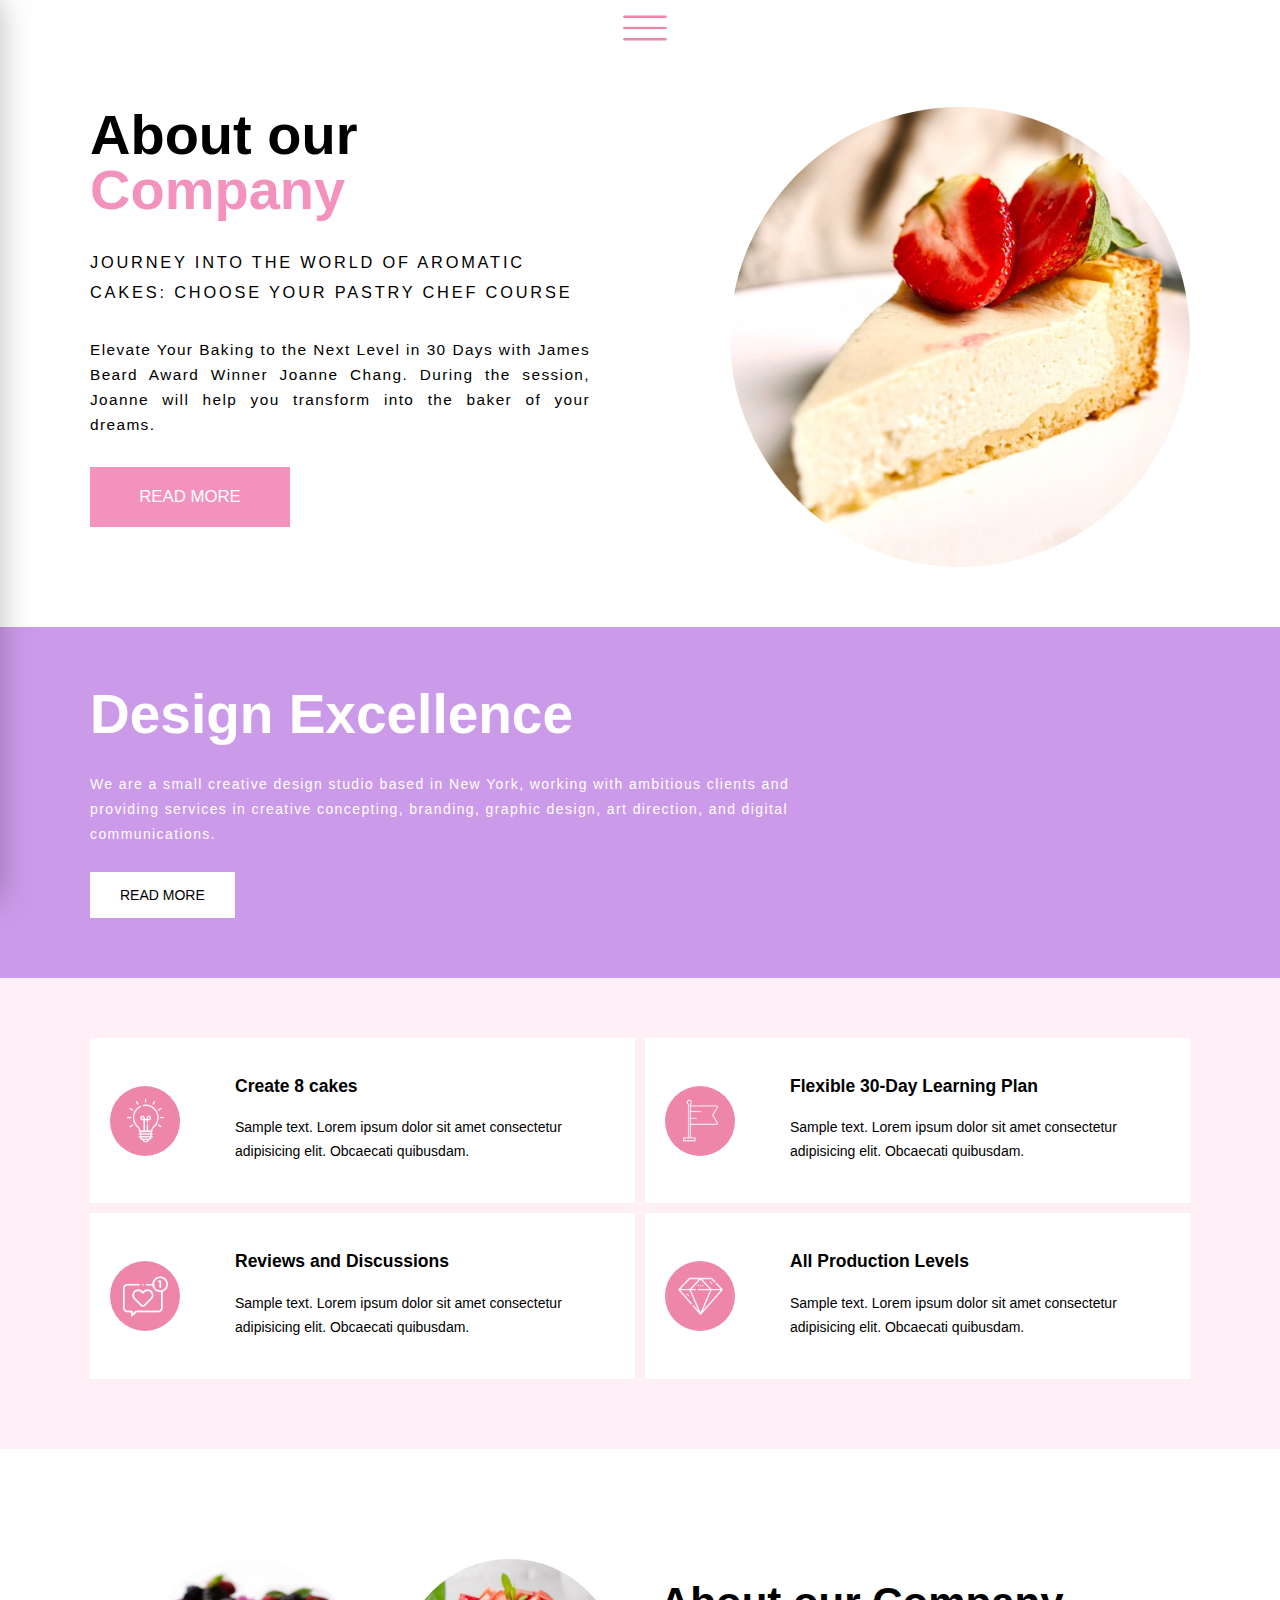
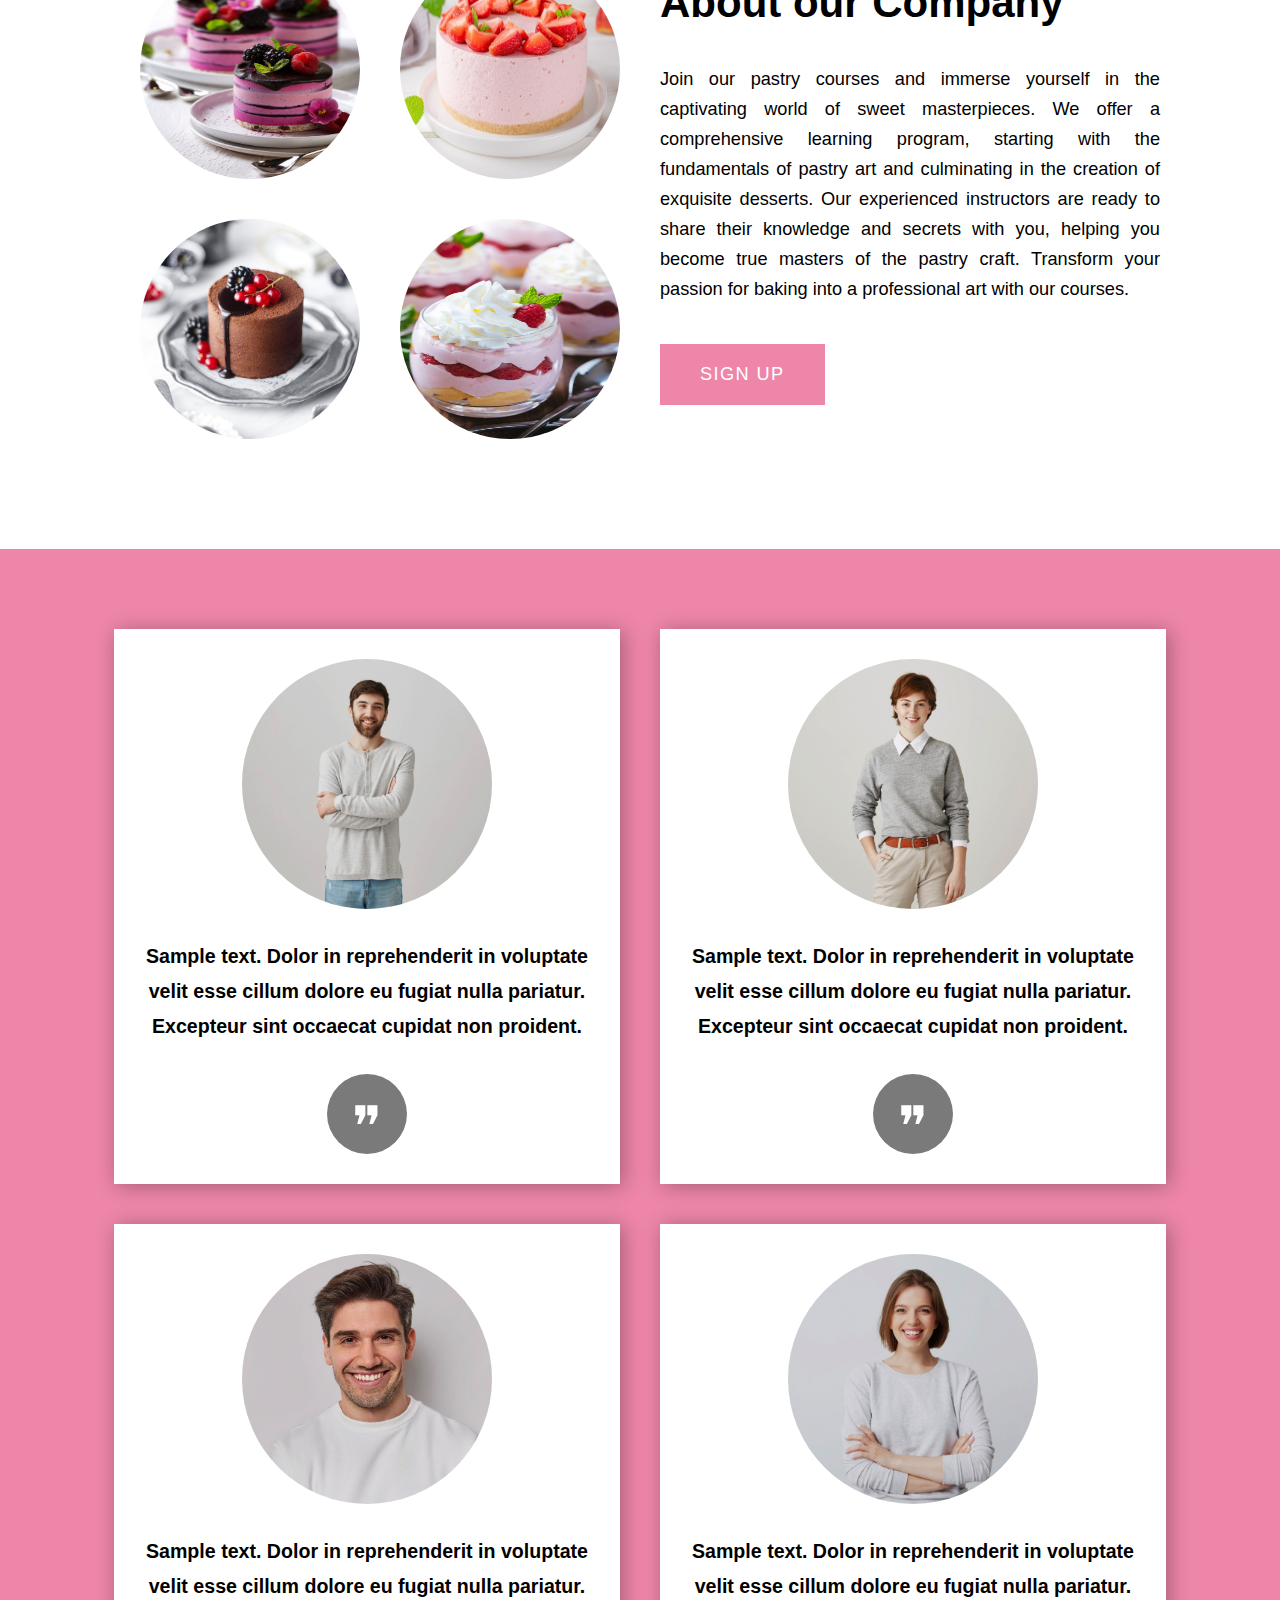
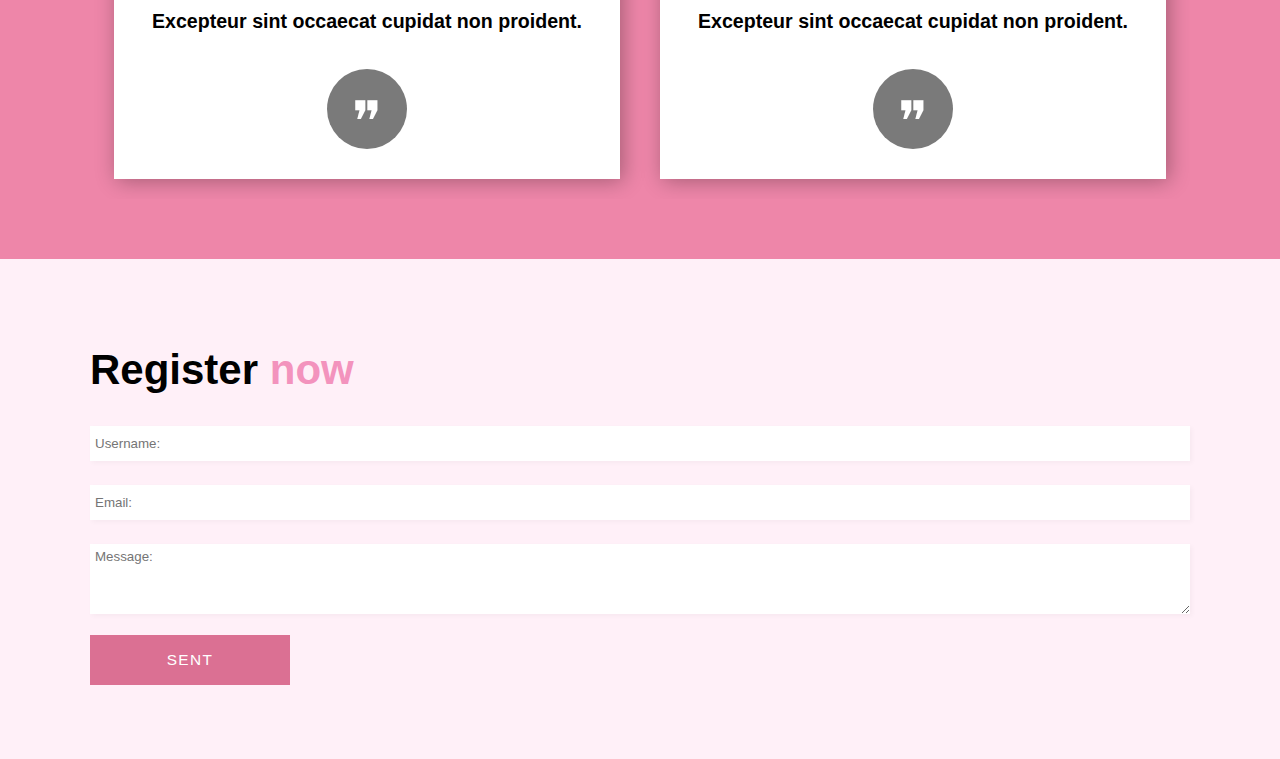
<file: company.html>
<!DOCTYPE html>
<html lang="ru">

<head>
    <meta charset="UTF-8">
    <meta name="viewport" content="width=device-width, initial-scale=1.0">
    <link rel="stylesheet" href="css/company.css">
    <link rel="stylesheet" href="https://cdnjs.cloudflare.com/ajax/libs/animate.css/4.1.1/animate.min.css"/>
    <title>Cakes</title>
</head>

<body>
<div class="wrapper">
    <header class="header">
        <div class="header__row">
            <div class="burger-menu">
                <div class="burger-icon">
                    <img src="img/icons/menu-bar.png" alt="menu-bar">
                </div>
                <div class="side-menu">
                    <ul>
                        <li><a href="index.html">Home</a></li>
                        <li><a href="contact__us.html">Contact</a></li>
                        <li><a href="about.html">About</a></li>
                        <li><a href="company.html">Company</a></li>
                    </ul>
                </div>
            </div>
        </div>
    </header>

    <main>
        <section class="about-us">
            <div class="about-us__container">
                <div class="about-us__info__block ">
                    <div class="about-us__info__container about-us__animation animate__animated animate__fadeInLeft animate__slow">
                        <h1 class="about-us__title">
                            About our <span>
                  Company</span>
                        </h1>
                        <h3 class="about-us__subtitle">
                            Journey into the World of Aromatic Cakes: Choose Your Pastry Chef Course
                        </h3>
                        <p class="about-us__text">
                            Elevate Your Baking to the Next Level in 30 Days with James Beard Award Winner Joanne Chang.
                            During the session, Joanne will help you transform into the baker of your dreams.
                        </p>
                        <button class="about-us__btn">
                            Read more
                        </button>
                    </div>
                </div>
                <div class="about-us__img  about-us__animation animate__animated animate__fadeInRight  animate__slow">
                    <img src="img/about-us__section__img.jpg" alt="cake">
                </div>
            </div>
        </section>

        <section class="design-excellence">
            <div class="design-excellence__container animate__animated animate__fadeIn animate__slow">
                <h1 class="design-excellence__title">
                    Design Excellence
                </h1>
                <p class="design-excellence__text">
                    We are a small creative design studio based in New York, working with ambitious clients and
                    providing
                    services in creative concepting, branding, graphic design, art direction, and digital
                    communications.
                </p>

                <button class="design-excellence__btn">
                    Read more
                </button>
            </div>
        </section>

        <section class="syllabus">
            <div class="syllabus-cards__row">

                <div class="syllabus-card">
                    <div class="card-circle">
                        <img src="img/icons/idea-bulb.png" alt="idea-bulb">
                    </div>
                    <div class="syllabus-card__content">
                        <h2 class="card__title">
                            Create 8 cakes
                        </h2>
                        <p class="card__text">
                            Sample text. Lorem ipsum dolor sit amet consectetur adipisicing elit. Obcaecati quibusdam.
                        </p>
                    </div>
                </div>
                <div class="syllabus-card">
                    <div class="card-circle">
                        <img src="img/icons/flag.png" alt="flag">
                    </div>
                    <div class="syllabus-card__content">
                        <h2 class="card__title">
                            Flexible 30-Day Learning Plan
                        </h2>
                        <p class="card__text">
                            Sample text. Lorem ipsum dolor sit amet consectetur adipisicing elit. Obcaecati quibusdam.
                        </p>
                    </div>
                </div>
                <div class="syllabus-card">
                    <div class="card-circle">
                        <img src="img/icons/comment.png" alt="">
                    </div>
                    <div class="syllabus-card__content">
                        <h2 class="card__title">
                            Reviews and Discussions
                        </h2>
                        <p class="card__text">
                            Sample text. Lorem ipsum dolor sit amet consectetur adipisicing elit. Obcaecati quibusdam.
                        </p>
                    </div>
                </div>
                <div class="syllabus-card">
                    <div class="card-circle">
                        <img src="img/icons/diamond.png" alt="">
                    </div>
                    <div class="syllabus-card__content">
                        <h2 class="card__title">
                            All Production Levels
                        </h2>
                        <p class="card__text">
                            Sample text. Lorem ipsum dolor sit amet consectetur adipisicing elit. Obcaecati quibusdam.
                        </p>
                    </div>
                </div>

            </div>
            <div class="arrow-up" onclick="topFunction()">
                &#8593;
               </div>
        </section>

        <section class="about-company">
            <div class="about-company__container">
                <div class="cakes-img__container  about-company__animation">
                    <img src="img/img1.webp" alt="cake">
                    <img src="img/img2.webp" alt="cake">
                    <img src="img/img3.webp" alt="cake">
                    <img src="img/img4.webp" alt="cake">
                </div>
                <div class="about-company__info__container about-company__animation">
                    <h1 class="about-company__title">
                        About our Company
                    </h1>
                    <p class="about-company__text">
                        Join our pastry courses and immerse yourself in the captivating world of sweet masterpieces. We
                        offer a
                        comprehensive learning program, starting with the fundamentals of pastry art and culminating in
                        the
                        creation of exquisite desserts. Our experienced instructors are ready to share their knowledge
                        and secrets
                        with you, helping you become true masters of the pastry craft. Transform your passion for baking
                        into a
                        professional art with our courses.
                    </p>
                    <button class="about-company__button">
                        Sign up
                    </button>
                </div>


            </div>


        </section>

        <section class="quotes">
            <div class="quote__container">
                <div class="quote__card">
                    <div class="quote__img">
                        <img src="img/people__img1.webp" alt="">
                    </div>
                    <p class="quote__text">
                        Sample text. Dolor in reprehenderit in voluptate velit esse cillum dolore eu fugiat nulla
                        pariatur.
                        Excepteur sint occaecat cupidat non proident.
                    </p>
                    <div class="quote__circle">
                        ❞
                    </div>
                </div>
                <div class="quote__card">
                    <div class="quote__img">
                        <img src="img/people__img2.webp" alt="">
                    </div>
                    <p class="quote__text">
                        Sample text. Dolor in reprehenderit in voluptate velit esse cillum dolore eu fugiat nulla
                        pariatur.
                        Excepteur sint occaecat cupidat non proident.
                    </p>
                    <div class="quote__circle">
                        ❞
                    </div>
                </div>
                <div class="quote__card">
                    <div class="quote__img">
                        <img src="img/people__img3.webp" alt="">
                    </div>
                    <p class="quote__text">
                        Sample text. Dolor in reprehenderit in voluptate velit esse cillum dolore eu fugiat nulla
                        pariatur.
                        Excepteur sint occaecat cupidat non proident.
                    </p>
                    <div class="quote__circle">
                        ❞
                    </div>
                </div>
                <div class="quote__card">
                    <div class="quote__img">
                        <img src="img/people__img4.webp" alt="">
                    </div>
                    <p class="quote__text">
                        Sample text. Dolor in reprehenderit in voluptate velit esse cillum dolore eu fugiat nulla
                        pariatur.
                        Excepteur sint occaecat cupidat non proident.
                    </p>
                    <div class="quote__circle">
                        ❞
                    </div>
                </div>

            </div>


        </section>
    </main>

    <footer class="footer">
        <div class="footer__container">

            <h1 class="footer__title">
                Register <span>now</span>
            </h1>

            <form method="post">
                <input type="text" class="username" name="username" placeholder="Username:"><br><br>

                <input type="email" class="email" name="email" placeholder="Email:"><br><br>

                <textarea class="message" name="message" rows="4" cols="50" placeholder="Message:"></textarea><br><br>

                <input class="button" type="submit" value="Sent">
            </form>
        </div>
    </footer>

</div>
<div class="overlay"></div>
<script src="js/company.js"></script>
</body>

</html>
</file>
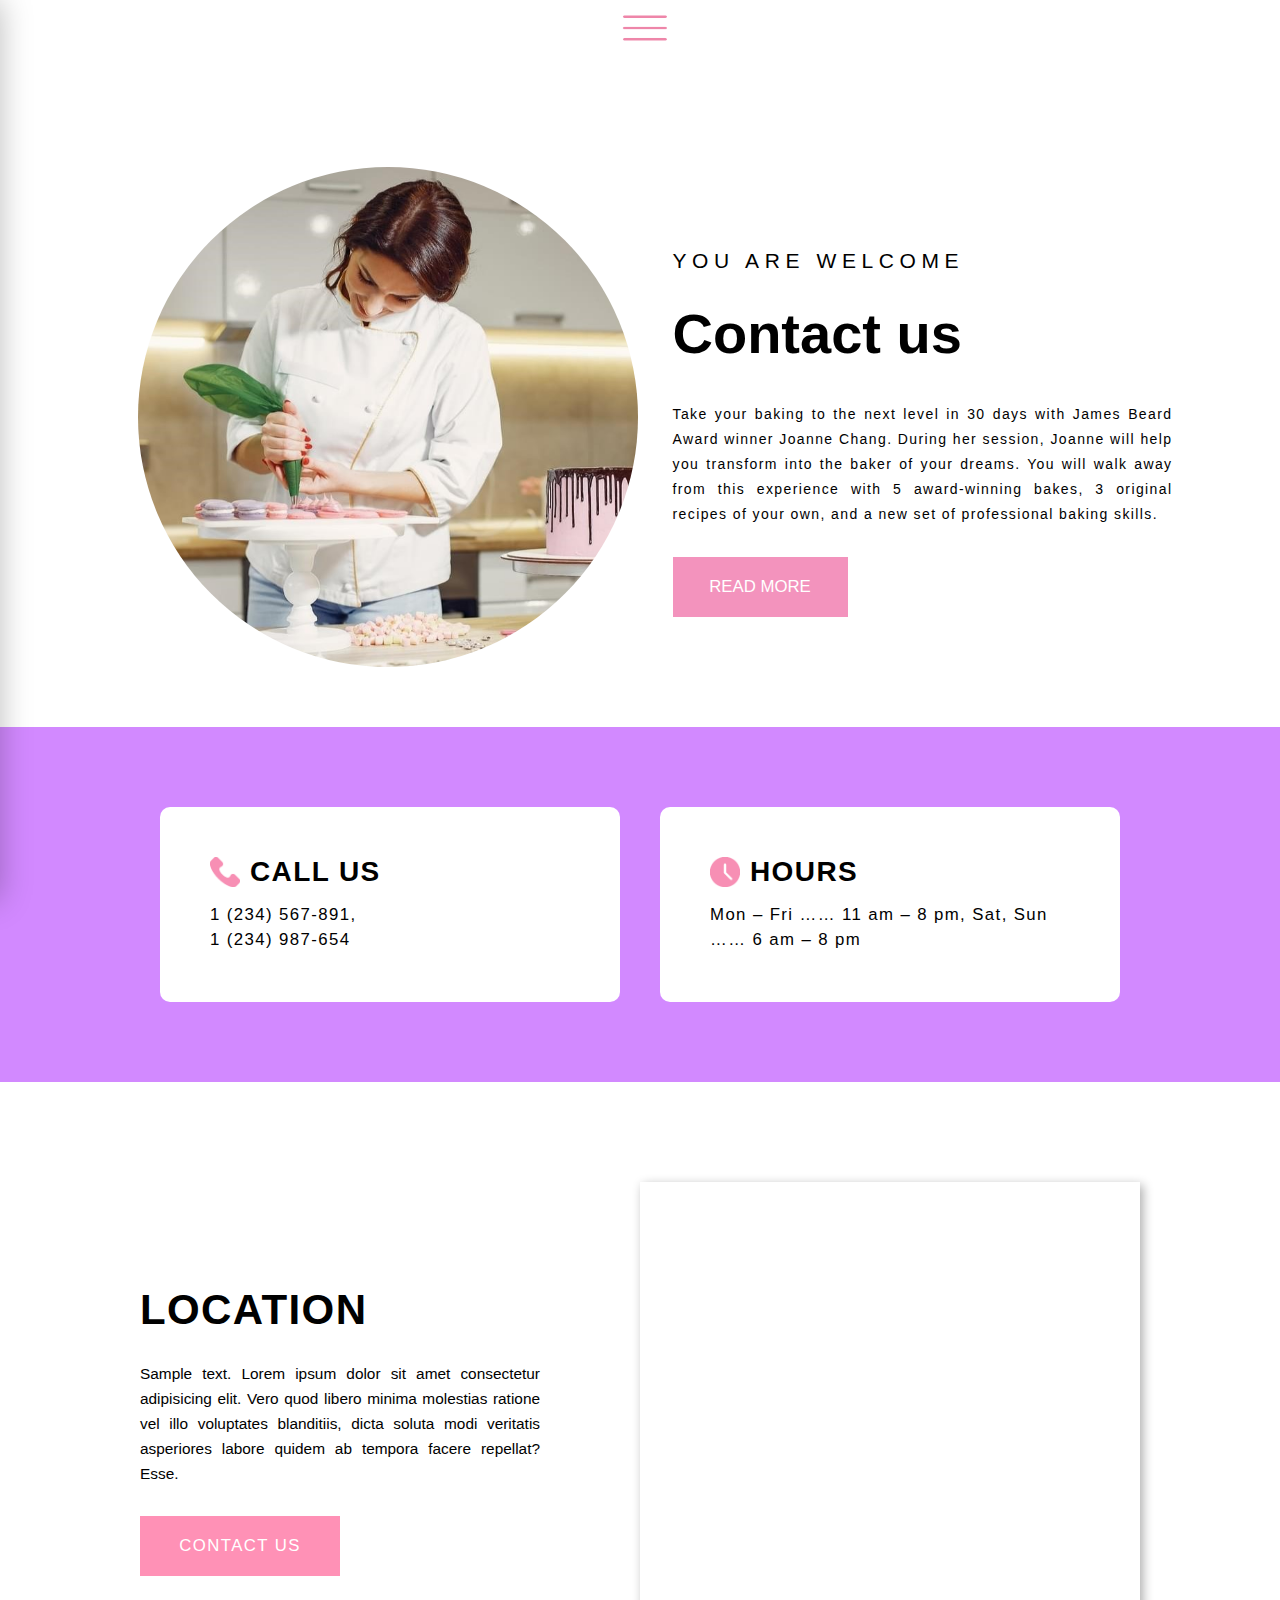
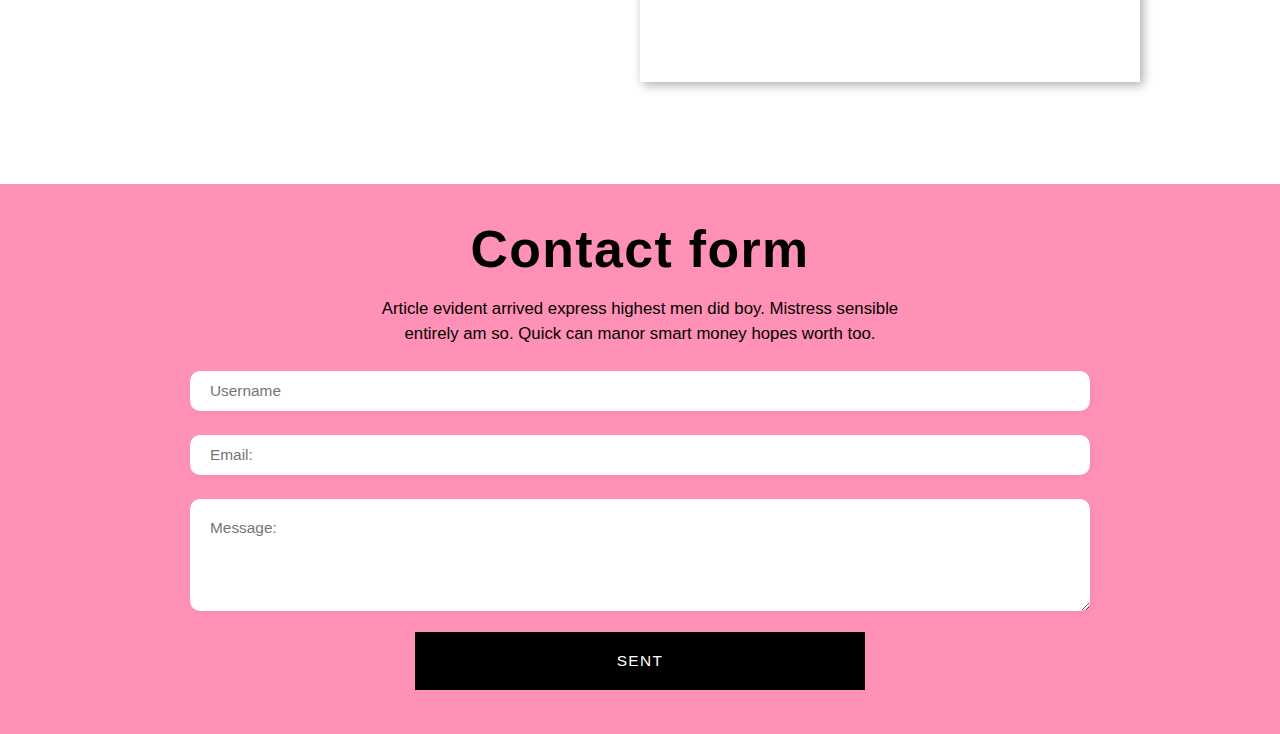
<file: contact__us.html>
<!DOCTYPE html>
<html lang="en">

<head>
  <meta charset="UTF-8">
  <meta name="viewport" content="width=device-width, initial-scale=1.0">
  <link rel="stylesheet" href="css/contact__us.css">
  <link rel="stylesheet" href="https://cdnjs.cloudflare.com/ajax/libs/animate.css/4.1.1/animate.min.css" />
  <title>Contact</title>
</head>

<body>
  <div class="wrapper">
    <header class="header">
      <div class="header__row">
        <div class="burger-menu">
          <div class="burger-icon">
            <img src="img/icons/menu-bar.png" alt="menu-bar">
          </div>
          <div class="side-menu">
            <ul>
              <li><a href="index.html">Home</a></li>
              <li><a href="contact__us.html">Contact</a></li>
              <li><a href="about.html">About</a></li>
              <li><a href="company.html">Company</a></li>
            </ul>
          </div>
        </div>
      </div>
    </header>

    <main>
      <section class="contact-us">
        <div class="contact-us__container">
          <div class="contact-us__img  contact-us__animation animate__animated animate__fadeInLeft">
            <img src="./contact__us__img/contact-us.webp" alt="cake">
          </div>

          <div class="contact-us__info__block ">
            <div class="contact-us__info__container about-us__animation animate__animated animate__fadeInRight">
              <h2 class="contact-us__subtitle">
                YOU ARE WELCOME
              </h2>
              <h1 class="contact-us__title">
                Contact us
              </h1>
              <p class="contact-us__text">
                Take your baking to the next level in 30 days with James Beard Award winner Joanne Chang. During her
                session, Joanne will help you transform into the baker of your dreams. You will walk away from this
                experience with 5 award-winning bakes, 3 original recipes of your own, and a new set of professional
                baking skills.
              </p>
              <button class="contact-us__btn">
                Read more
              </button>
            </div>
          </div>
        </div>
      </section>

      <section class="contacts">
        <div class="contacts__container">
          <div class="contacts__item">
            <div class="contacts__title">
              <div class="icon">
                <img src="./contact__us__img/icons/phone.webp" alt="phone">
              </div>
              <h2 class="title">
                CALL US
              </h2>
            </div>
            <p class="contacts__text">
              1 (234) 567-891, <br>
              1 (234) 987-654
            </p>
          </div>

          <div class="contacts__item">
            <div class="contacts__title">
              <div class="icon">
                <img src="./contact__us__img/icons/clock.webp" alt="clock">
              </div>
              <h2 class="title">
                HOURS
              </h2>
            </div>
            <p class="contacts__text">
              Mon – Fri …… 11 am – 8 pm, Sat, Sun …… 6 am – 8 pm
            </p>
          </div>
        </div>
      </section>

      <section class="map">
        <div class="map__container">

          <div class="map__info__block">
            <h2 class="map__info__title">
              LOCATION
            </h2>
            <p class="map__info__text">
              Sample text. Lorem ipsum dolor sit amet consectetur adipisicing elit. Vero quod libero minima molestias
              ratione vel illo voluptates blanditiis, dicta soluta modi veritatis asperiores labore quidem ab tempora
              facere repellat? Esse.
            </p>
            <button class="map__button">
              Contact us
            </button>
          </div>
          <div class="map__block">
            <iframe
              src="https://www.google.com/maps/embed?pb=!1m18!1m12!1m3!1d79455.14856160611!2d-0.21158984194024355!3d51.51370413895094!2m3!1f0!2f0!3f0!3m2!1i1024!2i768!4f13.1!3m3!1m2!1s0x48761b32823682bf%3A0x237c5fcb611f3a55!2sAfternoon%20Tea%20at%20the%20Bloomsbury%20Hotel!5e0!3m2!1sru!2sua!4v1694355998821!5m2!1sru!2sua"
              width="500" height="500" style="border:0;" allowfullscreen="" loading="lazy"
              referrerpolicy="no-referrer-when-downgrade"></iframe>
          </div>
        </div>
        <div class="arrow-up" onclick="topFunction()">
          &#8593;
         </div>
      </section>

    </main>

    <footer class="contact-form">
      <div class="contact-form__container">
        <h2 class="contact-form__title">
          Contact form
        </h2>
        <p class="contact-form__text">
          Article evident arrived express highest men did boy. Mistress sensible entirely am so. Quick can
          manor smart money hopes worth too.
        </p>
        <form method="post">
          <input type="text" class="username" name="username" placeholder="Username"><br><br>

          <input type="email" class="email" name="email" placeholder="Email:"><br><br>
          <textarea class="message" name="message" rows="4" cols="50" placeholder="Message:"></textarea><br><br>

          <input class="button" type="submit" value="Sent">
        </form>
      </div>
    </footer>

  </div>

  <div class="overlay"></div>
  <script src="js/contact__us.js" />
</body>

</html>
</file>
<file: css/company.css>
* {
  padding: 0;
  margin: 0;
  border: 0;
  font-family: 'Montserrat Alternates', sans-serif;
}

*,
*::before,
*:after {
  -moz-box-sizing: border-box;
  -webkit-box-sizing: border-box;
  box-sizing: border-box;
}

:focus,
:active {
  outline: none;
}

a:focus,
a:active {
  outline: none;
}

nav,
footer,
header,
aside {
  display: block;
}

html,
body {
  height: 100%;
  width: 100%;
  font-size: 100%;
  line-height: 1;
  font-size: 14px;
  scroll-behavior: smooth; 
  -ms-text-size-adjust: 100%;
  -moz-text-size-adjust: 100%;
  -webkit-text-size-adjust: 100%;
}

input,
button,
textarea {
  font-family: inherit;
}

input::-ms-clear {
  display: none;
}

button {
  cursor: pointer;
}

button::-moz-focus-inner {
  padding: 0;
  border: 0;
}

a,
a:visited {
  text-decoration: none;
}

a:hover {
  text-decoration: none;
}

ul li {
  list-style-type: none;
}

img {
  vertical-align: top;
}

h1,
h2,
h3,
h4,
h5,
h6 {
  font-style: inherit;
  font-weight: 400;
}


/* --------------------------------------------------------- */


@import url('https://fonts.googleapis.com/css2?family=Montserrat+Alternates:wght@400;800&family=Roboto:wght@100;400&display=swap');

.wrapper {
  display: flex;
  flex-direction: column;
  width: 100%;
  height: 100%;
  min-height: 100vh;
}



/* -------------- header --------------- */



.header {
  padding: 0.6rem;
  width: 100%;
}

.header__row {
  width: 1100px;
  margin: 0 auto;
}

.burger-menu {
  position: relative;
  margin: 0 auto;
  width: 40px;
  height: 30px;
}

.burger-menu__open {
  opacity: 0;
  cursor: none;
}

.burger-icon img {
  cursor: pointer;
  width: 50px;
  height: 40px;
}

.side-menu {
  background-color: #EE86A9;
  padding: 30px;
  position: fixed;
  top: 0;
  left: -300px;
  width: 300px;
  height: 100%;
  box-shadow: 0px 0px 30px rgba(0, 0, 0, 0.262);
  transition: left .3s ease;
  z-index: 5;
}

.side-menu li a {
  color: white;
}

.side-menu li {
  margin-bottom: 30px;
  font-size: 1.6rem;
  letter-spacing: .1rem;
}

.side-menu a:hover {
  text-decoration: underline;
}

.side-menu.open {
  left: 0;
}

.overlay {
  position: fixed;
  top: 0;
  left: 0;
  width: 100%;
  height: 100%;
  background-color: rgba(0, 0, 0, 0.69);
  display: none;
  z-index: 0;
  transition: background-color .3s ease;
}

.overlay__active {
  overflow: hidden;
}

.open {
  display: block;
}


@media (max-width: 1200px) {

  .header {
    padding: 0.6rem;
    width: 900px;
    margin: 0 auto;
  }

  .header__row {
    width: 900px;
  }

  .burger-menu {
    width: 30px;
    height: 20px;
  }

  .burger-icon img {
    width: 45px;
    height: 35px;
  }

  .bar {
    height: 3px;
    background-color: palevioletred;
    margin: 4px 0;
  }

  .side-menu {
    padding: 20px;
    left: -250px;
    width: 250px;
  }

  .side-menu li {
    margin-bottom: 30px;
    font-size: 1.6rem;
    letter-spacing: .1rem;
  }
}


@media (max-width: 1000px) {

  .header {
    padding: 0.6rem;
    width: 800px;
    margin: 0 auto;
  }

  .header__row {
    width: 700px;
  }

  .burger-menu {
    width: 30px;
    height: 20px;
  }

  .burger-icon img {
    width: 40px;
    height: 30px;
  }

  .bar {
    height: 3px;
    background-color: palevioletred;
    margin: 4px 0;
  }

  .side-menu {
    padding: 20px;
    left: -250px;
    width: 250px;
  }

  .side-menu li {
    margin-bottom: 30px;
    font-size: 1.6rem;
    letter-spacing: .1rem;
  }
}


@media (max-width: 850px) {

  .header {
    padding: 0.6rem;
    width: 600px;
  }

  .header__row {
    width: 600px;
  }

  .burger-icon img {
    width: 50px;
    height: 40px;
  }

  .side-menu li {
    margin-bottom: 30px;
    font-size: 1.6rem;
    letter-spacing: .1rem;
  }
}


@media (max-width: 650px) {

  .header {
    padding: 0.6rem;
    width: 400px;
    margin: 0 auto;
  }

  .header__row {
    width: 400px;
  }

  .burger-menu {
    width: 30px;
    height: 20px;
  }

  .burger-icon img {
    width: 45px;
    height: 35px;
  }

  .bar {
    height: 3px;
    background-color: palevioletred;
    margin: 4px 0;
  }

  .side-menu {
    padding: 20px;
    left: -200px;
    width: 200px;
  }

  .side-menu li {
    margin-bottom: 30px;
    font-size: 1.6rem;
    letter-spacing: .1rem;
  }
}



/* --------------------- about us ----------------- */



.about-us__container {
  width: 1100px;
  margin: 60px auto;
  display: flex;
  flex-direction: row;
  justify-content: space-between;
  overflow-x: hidden;
}

.about-us__info__container {
  display: flex;
  flex-direction: column;
  width: 500px;
}

.about-us__title {
  width: 300px;
  font-size: 4rem;
  line-height: 55px;
  font-weight: 700;
}

.about-us__title span {
  z-index: -10;
  color: rgb(243, 147, 189);
}

.about-us__subtitle {
  text-transform: uppercase;
  line-height: 30px;
  margin: 30px 0;
  font-weight: 100;
  letter-spacing: .2rem;
  width: 500px;
  font-family: 'Roboto', sans-serif;
}

.about-us__text {
  text-align: justify;
  width: 500px;
  margin-bottom: 30px;
  font-size: 1.1rem;
  letter-spacing: .1rem;
  line-height: 25px;
}

.about-us__btn {
  text-transform: uppercase;
  padding: 20px 20px;
  width: 40%;
  background-color: rgb(243, 147, 189);
  color: white;
  font-size: 1.2rem;
  transition: all .2s ease;
}

.about-us__btn:hover {
  background-color: rgb(252, 130, 183);
  transform: scale(1.1);
}

.about-us__img img {
  background-size: cover;
  border-radius: 100%;
  width: 460px;
  height: 460px;
}

@media (max-width: 1200px) {

  .about-us__container {
    width: 900px;
    margin: 40px auto;
    width: 900px;
    height: 180%;
    display: flex;
    justify-content: space-between;
  }

  .about-us__info__container {
    display: flex;
    flex-direction: column;
    width: 400px;
  }

  .about-us__title {
    width: 100%;
    font-size: 3rem;
    line-height: 60px;
  }

  .about-us__subtitle {
    width: 400px;
    font-size: 1.2rem;
  }

  .about-us__text {
    width: 400px;
    margin: 0;
    font-size: 1.1rem;
  }

  .about-us__btn {
    padding: 20px 30px;
    width: 60%;
    font-size: 1.2rem;
    margin: 30px 0;
  }

  .about-us__img img {
    width: 440px;
    height: 440px;
  }
}


@media (max-width: 1000px) {

  .about-us__container {
    width: 800px;
    margin: 40px auto;
    width: 800px;
    height: 180%;
    display: flex;
    justify-content: space-between;
  }

  .about-us__info__container {
    display: flex;
    flex-direction: column;
    width: 360px;
  }

  .about-us__title {
    width: 100%;
    font-size: 2.7rem;
    line-height: 60px;
    margin: 0;
  }

  .about-us__subtitle {
    width: 360px;
    font-size: 1.1rem;
    line-height: 23px;
    margin: 10px 0;
  }

  .about-us__text {
    width: 360px;
    margin: 0;
    font-size: 1rem;
  }

  .about-us__btn {
    padding: 20px 20px;
    width: 55%;
    font-size: 1rem;
    margin: 30px 0;
  }

  .about-us__img img {
    width: 370px;
    height: 370px;
  }
}


@media (max-width: 850px) {

  .about-us__container {
    margin: 30px auto;
    width: 600px;
    padding: 0px;
    width: 600px;
    text-align: center;
    display: flex;
    flex-direction: column;
    justify-content: center;
  }

  .about-us__info__container {
    display: flex;
    flex-direction: column;
    width: 100%;
  }

  .about-us__title {
    margin-bottom: 25px;
    width: 100%;
    font-size: 3.7rem;
  }

  .about-us__subtitle {
    width: 600px;
    font-size: 1.3rem;
    margin: 20px 0 40px;
  }

  .about-us__text {
    width: 600px;
    margin: 0;
    font-size: 1.1rem;
  }

  .about-us__btn {
    padding: 20px;
    width: 40%;
    font-size: 1.3rem;
    margin: 60px auto;
  }

  .about-us__img img {
    width: 500px;
    height: 500px;
  }
}


@media (max-width: 650px) {
  .about-us__container {
    width: 400px;
    padding: 0px;
    margin: 40px auto;
    width: 400px;
    text-align: center;
    height: 170%;
    display: flex;
    flex-direction: column;
    justify-content: center;
  }

  .about-us__info__container {
    display: flex;
    flex-direction: column;
    width: 100%;
  }

  .about-us__title {
    width: 400px;
    font-size: 2.5rem;
    line-height: 50px;
  }

  .about-us__subtitle {
    width: 400px;
    font-size: 1.1rem;
    margin: 20px 0;
  }

  .about-us__text {
    width: 400px;
    margin: 0;
    font-size: 1rem;
  }

  .about-us__btn {
    padding: 20px;
    width: 40%;
    font-size: 1rem;
    margin: 30px auto;
  }

  .about-us__img img {
    width: 400px;
    height: 400px;
  }
}



/* -------------- design excellence ------------- */



.design-excellence {
  background-color: rgb(203, 155, 233);
}

.design-excellence__container {
  width: 1100px;
  margin: 0px auto;
  color: white;
  padding: 60px 0;
  overflow-x: hidden;
}

.design-excellence__title {
  font-weight: bold;
  font-size: 55px;
}

.design-excellence__text {
  margin-top: 30px;
  font-size: 1rem;
  letter-spacing: .1rem;
  line-height: 25px;
  width: 70%;
}

.design-excellence__btn {
  margin-top: 1.8rem;
  padding: 15px 30px;
  background-color: rgb(255, 255, 255);
  text-transform: uppercase;
  font-size: 1rem;
  transition: all .2s ease;
}

.design-excellence__btn:hover {
  transform: scale(1.1);
}


@media (max-width: 1200px) {

  .design-excellence__container {
    width: 900px;
    padding: 50px 0px;
  }

  .design-excellence__title {
    font-weight: bold;
    font-size: 3rem;
  }

  .design-excellence__text {
    margin-top: 20px;
    width: 90%;
    font-size: 1.2rem;
  }
}


@media (max-width: 1000px) {

  .design-excellence__container {
    width: 800px;
    padding: 40px 0px;
  }

  .design-excellence__title {
    font-weight: bold;
    font-size: 2.3rem;
  }

  .design-excellence__text {
    margin-top: 20px;
    width: 90%;
    font-size: 1.1rem;
  }
}


@media (max-width:850px) {

  .design-excellence__container {
    width: 600px;
    padding: 50px 20px;
    text-align: center;
  }

  .design-excellence__title {
    font-weight: bold;
    font-size: 2.9rem;
  }

  .design-excellence__text {
    margin-top: 20px;
    font-size: 1.2rem;
    width: 100%;
  }
}


@media (max-width:650px) {

  .design-excellence__container {
    width: 400px;
    padding: 40px 20px;
    text-align: center;
  }

  .design-excellence__title {
    font-weight: bold;
    font-size: 2rem;
  }

  .design-excellence__text {
    margin-top: 20px;
    width: 100%;
  }
}



/* -------------------- sylabus ----------------- */



.syllabus {
  background-color: rgb(255, 240, 248);
  padding: 60px;
  overflow-x: hidden;
}

.syllabus-cards__row {
  display: flex;
  justify-content: space-between;
  flex-wrap: wrap;
  margin: 0 auto;
  width: 1100px;
  overflow-x: hidden;
}

.syllabus-card {
  display: flex;
  justify-content: space-between;
  align-items: center;
  width: 545px;
  margin-bottom: 10px;
  background-color: white;
  padding: 20px;
}

.card-circle {
  display: flex;
  align-items: center;
  justify-content: center;
  content: '';
  width: 70px;
  height: 70px;
  border-radius: 100%;
  background-color: rgb(238, 134, 169);
}

.card-circle img {
  width: 45px;
  height: 45px;
}

.syllabus-card__content {
  padding: 20px;
  width: 400px;
}

.card__title {
  font-size: 1.25rem;
  font-weight: bold;
  margin-bottom: 20px;
}

.card__text {
  font-size: 1rem;
  line-height: 24px;
}

.arrow-up {
  position: relative;
  cursor: pointer;
  font-size: 5rem;
  top: 650px;
  right: 10px;
  position: fixed;
  z-index: 2000;
  color: #251408;
  opacity: 0;
  transition: all .2s ease;
  }
  
  .arrow-up:hover {
    transform: translateY(-10px);
  }
  

@media (max-width: 1200px) {

  .syllabus {
    padding: 20px;
  }

  .syllabus-cards__row {
    margin: 50px auto;
    width: 900px;
    display: flex;
    flex-direction: row;
    justify-content: space-between;
    flex-wrap: wrap;
  }

  .syllabus-card {
    display: flex;
    justify-content: space-evenly;
    width: 440px;
    margin-bottom: 20px;
    padding: 10px;
  }

  .card-circle {
    width: 80px;
    height: 80px;
  }

  .syllabus-card__content {
    padding: 20px;
    width: 270px;
  }

  .card__title {
    font-size: 1.3rem;
    margin-bottom: 10px;
  }

  .card__text {
    font-size: 1rem;
    line-height: 22px;
  }
}


@media (max-width: 1000px) {

  .syllabus {
    padding: 20px;
  }

  .syllabus-cards__row {
    margin: 40px auto;
    width: 800px;
    display: flex;
    flex-direction: row;
    justify-content: space-between;
    flex-wrap: wrap;
  }

  .syllabus-card {
    display: flex;
    justify-content: space-evenly;
    width: 390px;
    margin-bottom: 20px;
    padding: 10px;
  }

  .card-circle {
    width: 60px;
    height: 60px;
  }

  .card-circle img {
    width: 40px;
    height: 40px;
  }

  .syllabus-card__content {
    padding: 20px;
    width: 270px;
  }

  .card__title {
    font-size: 1.2rem;
    margin-bottom: 10px;
  }

  .card__text {
    font-size: 1rem;
    line-height: 22px;
  }
}


@media (max-width: 850px) {

  .syllabus {
    padding: 20px;
  }

  .syllabus-cards__row {
    display: flex;
    flex-direction: column;
    width: 500px;
  }

  .syllabus-card {
    width: 500px;
    margin-bottom: 20px;
    padding: 10px;
  }

  .card-circle {
    width: 100px;
    height: 100px;
  }

  .card-circle img {
    width: 60px;
    height: 60px;
  }

  .syllabus-card__content {
    padding: 20px;
    width: 300px;
  }

  .card__title {
    font-size: 1.4rem;
    margin-bottom: 10px;
  }

  .card__text {
    font-size: 1.1rem;
    line-height: 24px;
  }

  .arrow-up {
    display: none;
  }
}

@media (max-width: 650px) {

  .syllabus {
    padding: 20px;
  }

  .syllabus-cards__row {
    display: flex;
    flex-direction: column;
    width: 350px;
  }

  .syllabus-card {
    width: 350px;
    margin-bottom: 20px;
    padding: 10px;
  }

  .card-circle {
    width: 60px;
    height: 60px;
  }

  .card-circle img {
    width: 35px;
    height: 35px;
  }

  .syllabus-card__content {
    padding: 20px;
    width: 250px;
  }

  .card__title {
    font-size: 1.2rem;
    margin-bottom: 10px;
  }

  .card__text {
    font-size: 1rem;
    line-height: 24px;
  }
}



/* ----------------- about company -------------------- */



.about-company__container {
  display: flex;
  align-items: center;
  justify-content: space-between;
  width: 1100px;
  padding: 30px;
  margin: 60px auto;
  overflow-x: hidden;
}

.cakes-img__container {
  display: flex;
  flex-direction: row;
  flex-wrap: wrap;
  width: 50%;
}

.cakes-img__container img {
  margin: 20px;
  width: 220px;
  height: 220px;
  border-radius: 100%;
}

.about-company__info__container {
  margin-top: 30px;
  width: 500px;
}

.about-company__title {
  font-size: 3rem;
  font-weight: bold;
  margin-bottom: 40px;
}

.about-company__text {
  text-align: justify;
  line-height: 30px;
  font-size: 1.3rem;
}

.about-company__button {
  margin: 40px 0;
  background-color: rgb(238, 134, 169);
  letter-spacing: .1rem;
  color: white;
  text-transform: uppercase;
  padding: 20px 40px;
  transition: all .2s ease;
  font-size: 1.3rem;
}

.about-company__button:hover {
  background-color: rgb(203, 155, 233);
  transform: scale(1.1);
}


@media (max-width: 1200px) {

  .about-company__container {
    display: flex;
    justify-content: space-between;
    flex-direction: row;
    width: 900px;
    padding: 0px;
  }

  .cakes-img__container {
    display: flex;
    flex-direction: row;
    flex-wrap: wrap;
    justify-content: space-evenly;
  }

  .cakes-img__container img {
    margin: 20px;
    width: 180px;
    height: 180px;
  }

  .about-company__info__container {
    margin: 40px 0;
    width: 400px;
  }

  .about-company__title {
    width: 100%;
    font-size: 3rem;
  }

  .about-company__text {
    width: 450px;
    font-size: 1.2rem;
    line-height: 27px;
  }

  .about-company__button {
    margin: 20px auto;
    letter-spacing: .1rem;
    padding: 20px 30px;
  }
}


@media (max-width: 1000px) {

  .about-company__container {
    display: flex;
    justify-content: space-between;
    flex-direction: row;
    width: 800px;
    padding: 0px;
  }

  .cakes-img__container {
    display: flex;
    flex-direction: row;
    flex-wrap: wrap;
  }

  .cakes-img__container img {
    margin: 10px;
    width: 150px;
    height: 150px;
  }

  .about-company__info__container {
    margin: 40px 0px 40px 30px;
    width: 400px;
  }

  .about-company__title {
    width: 100%;
    font-size: 2rem;
  }

  .about-company__text {
    width: 400px;
    font-size: 1rem;
    line-height: 27px;
  }

  .about-company__button {
    margin: 20px auto;
    letter-spacing: .1rem;
    padding: 20px 30px;
  }
}


@media (max-width: 850px) {

  .about-company__container {
    display: flex;
    flex-direction: column;
    width: 600px;
    padding: 10px;
  }

  .cakes-img__container {
    display: flex;
    flex-direction: row;
    justify-content: center;
    width: 100%;
  }

  .cakes-img__container img {
    margin: 10px;
    width: 200px;
    height: 200px;
  }

  .about-company__info__container {
    margin-top: 30px;
    width: 600px;
    text-align: center;
  }

  .about-company__title {
    width: 100%;
    margin-top: 40px;
    font-size: 3rem;
  }

  .about-company__text {
    width: 600px;
    margin: 0 auto;
    padding: 0 10px;
    width: 600px;
    font-size: 1.4rem;
  }

  .about-company__button {
    margin: 40px auto 0px;
    letter-spacing: .1rem;
    font-size: 1.2rem;
    padding: 30px 40px;
  }
}


@media (max-width: 650px) {

  .about-company__container {
    display: flex;
    flex-direction: column;
    width: 400px;
    padding: 10px;
    margin: 20px auto;
  }

  .cakes-img__container {
    display: flex;
    flex-direction: row;
    justify-content: center;
    width: 100%;
  }

  .cakes-img__container img {
    margin: 10px;
    width: 150px;
    height: 150px;
  }

  .about-company__info__container {
    width: 400px;
    text-align: center;
    margin: 0px
  }

  .about-company__title {
    width: 100%;
    font-size: 2.4rem;
  }

  .about-company__text {
    width: 400px;
    margin: 0 auto;
    padding: 0 10px;
    font-size: 1.3rem;
  }

  .about-company__button {
    margin: 40px auto;
    letter-spacing: .1rem;
    padding: 20px 30px;
  }
}



/* ------------------- quote block ------------------ */



.quotes {
  background-color: rgb(238, 134, 169);
  padding: 60px;
  overflow-x: hidden;
  color: #000000;
}

.quote__container {
  width: 1100px;
  margin: 0 auto;
  display: flex;
  flex-wrap: wrap;
  justify-content: center;
  overflow-x: hidden;
}

.quote__card {
  margin: 30px;
  padding: 30px;
  background-color: white;
  width: 46%;
  height: auto;
  margin: 20px;
  box-shadow: 3px 2px 20px rgba(0, 0, 0, 0.31);
}

.quote__img {
  display: flex;
  justify-content: center;
}

.quote__img img {
  border-radius: 100%;
  width: 250px;
  height: 250px;
}

.quote__text {
  text-align: center;
  margin: 30px 0px;
  line-height: 35px;
  font-weight: bold;
  font-size: 1.4rem;
}

.quote__circle {
  margin: 0 auto;
  font-size: 4rem;
  color: #ffffff;
  border-radius: 100%;
  width: 80px;
  height: 80px;
  padding: 25px;
  background-color: #7a7a7a;
}


@media (max-width: 1200px) {

  .quotes {
    padding: 10px;
  }

  .quote__container {
    width: 900px;
    margin: 50px auto;
    display: flex;
    justify-content: space-between;
    text-align: center;
  }

  .quote__card {
    padding: 30px;
    width: 430px;
    margin: 10px;
  }

  .quote__img img {
    width: 200px;
    height: 200px;
  }

  .quote__text {
    margin-bottom: 20px;
    line-height: 30px;
    font-weight: bold;
    font-size: 1.2rem;
  }

  .quote__circle {
    margin: 0 auto;
    font-size: 4rem;
    width: 70px;
    height: 70px;
    padding: 20px;
  }
}

@media (max-width: 1000px) {
  .quotes {
    padding: 10px;
  }

  .quote__container {
    width: 800px;
    margin: 50px auto;
    display: flex;
    justify-content: space-between;
    text-align: center;
  }

  .quote__card {
    padding: 30px;
    width: 380px;
    margin: 10px;
  }

  .quote__img img {
    width: 200px;
    height: 200px;
  }

  .quote__text {
    margin-bottom: 20px;
    line-height: 30px;
    font-weight: bold;
    font-size: 1.2rem;
  }

  .quote__circle {
    margin: 0 auto;
    font-size: 4rem;
    width: 70px;
    height: 70px;
    padding: 20px;
  }
}

@media (max-width: 850px) {
  .quotes {
    padding: 10px;
  }

  .quote__container {
    width: 600px;
    margin: 0 auto;
    display: flex;
    flex-direction: column;
    justify-content: center;
    text-align: center;
  }

  .quote__card {
    padding: 50px;
    width: 590px;
    margin: 10px;
  }

  .quote__img img {
    width: 300px;
    height: 300px;
  }

  .quote__text {
    margin-bottom: 30px;
    line-height: 30px;
    font-weight: bold;
    font-size: 1.5rem;
  }

  .quote__circle {
    margin: 0px auto;
    font-size: 5rem;
    width: 80px;
    height: 80px;
    padding: 20px;
  }
}

@media (max-width: 650px) {
  .quotes {
    padding: 10px;
  }

  .quote__container {
    width: 400px;
    margin: 0 auto;
    display: flex;
    flex-direction: column;
    justify-content: space-evenly;
    text-align: center;
  }

  .quote__card {
    padding: 20px;
    width: 380px;
    margin: 10px;
  }

  .quote__img img {

    width: 200px;
    height: 200px;
  }

  .quote__text {
    margin-bottom: 20px;
    line-height: 30px;
    font-weight: bold;
    font-size: 1.2rem;
  }

  .quote__circle {
    margin: 0 auto;
    font-size: 5rem;
    width: 80px;
    height: 80px;
    padding: 20px;
  }
}



/* ------------------------ footer -------------------- */



.footer {
  padding: 30px 10px;
  background-color: rgb(255, 240, 248);
  overflow-y: hidden;
  min-height: 500px;
}

.footer__container {
  width: 1100px;
  margin: 60px auto;
}

.footer__title {
  font-size: 3rem;
  font-weight: 700;
  margin-bottom: 30px;
}

.footer__title span {
  color: rgb(243, 147, 189);
}

.username {
  height: 35px;
  width: 100%;
  box-shadow: 2px 2px 5px rgba(0, 0, 0, 0.036);
  margin: 5px 0;
  padding: 5px;
}

.email {
  height: 35px;
  width: 100%;
  box-shadow: 2px 2px 5px rgba(0, 0, 0, 0.036);
  margin: 5px 0;
  padding: 5px;
}

.message {
  max-width: 1100px;
  width: 1100px;
  box-shadow: 2px 2px 5px rgba(0, 0, 0, 0.036);
  margin: 5px 0;
  padding: 5px;
}

.button {
  background-color: palevioletred;
  letter-spacing: .1rem;
  font-size: 1.1rem;
  text-transform: uppercase;
  color: white;
  height: 50px;
  width: 200px;
  cursor: pointer;
  transition: all .2s ease;
}

.button:hover {
  background-color: rgb(175, 133, 201);
}


@media (max-width: 1200px) {

  .footer {
    width: 100%;
  }

  .footer__container {
    width: 900px;
    margin: 40px auto;
  }

  .footer__title {
    font-size: 3rem;
    margin-bottom: 40px;
  }

  .username {
    height: 30px;
    width: 100%;
    margin: 5px 0;
    padding: 5px;
  }

  .email {
    height: 30px;
    width: 100%;
    margin: 5px 0;
    padding: 5px;
  }

  .message {
    max-width: 900px;
    width: 900px;
    margin: 5px 0;
    padding: 5px;
  }

  .button {
    font-size: 1.1rem;
    width: 100%;
    margin-top: 30px;
  }
}


@media (max-width: 1000px) {

  .footer {
    width: 100%;
  }

  .footer__container {
    width: 800px;
    margin: 40px auto;
  }

  .footer__title {
    font-size: 3rem;
    margin-bottom: 40px;
  }

  .username {
    height: 30px;
    width: 100%;
    margin: 5px 0;
    padding: 5px;
  }

  .email {
    height: 30px;
    width: 100%;
    margin: 5px 0;
    padding: 5px;
  }

  .message {
    max-width: 800px;
    width: 800px;
    margin: 5px 0;
    padding: 5px;
  }

  .button {
    font-size: 1.1rem;
    width: 100%;
    margin-top: 30px;
  }
}


@media (max-width: 850px) {

  .footer {
    width: 100%;
  }

  .footer__container {
    width: 600px;
    margin: 0 auto;
  }

  .footer__title {
    text-align: center;
    font-size: 2rem;
    margin-bottom: 20px;
  }

  .username {
    height: 30px;
    width: 100%;
    margin: 5px 0;
    padding: 5px;
  }

  .email {
    height: 30px;
    width: 100%;
    margin: 5px 0;
    padding: 5px;
  }

  .message {
    max-width: 600px;
    width: 600px;
    margin: 5px 0;
    padding: 5px;
  }

  .button {
    font-size: 1rem;
    width: 100%;
  }
}


@media (max-width: 650px) {

  .footer {
    width: 100%;
  }

  .footer__container {
    width: 400px;
    margin: 0 auto;
  }

  .footer__title {
    text-align: center;
    font-size: 2rem;
    margin-bottom: 20px;
  }

  .username {
    height: 40px;
    width: 100%;
    margin: 5px 0;
    padding: 5px;
  }

  .email {
    height: 40px;
    width: 100%;
    margin: 5px 0;
    padding: 5px;
  }

  .message {
    max-width: 400px;
    width: 400px;
    margin: 5px 0;
    padding: 5px;
  }

  button {
    font-size: 1.2rem;
    width: 100%;
  }
}
</file>
<file: css/contact__us.css>
* {
  padding: 0;
  margin: 0;
  border: 0;
  font-family: 'Montserrat Alternates', sans-serif;
}

*,
*::before,
*:after {
  -moz-box-sizing: border-box;
  -webkit-box-sizing: border-box;
  box-sizing: border-box;
}

:focus,
:active {
  outline: none;
}

a:focus,
a:active {
  outline: none;
}

nav,
footer,
header,
aside {
  display: block;
}

html,
body {
  height: 100%;
  width: 100%;
  font-size: 100%;
  line-height: 1;
  font-size: 14px;
  scroll-behavior: smooth;
  -ms-text-size-adjust: 100%;
  -moz-text-size-adjust: 100%;
  -webkit-text-size-adjust: 100%;
}

input,
button,
textarea {
  font-family: inherit;
}

input::-ms-clear {
  display: none;
}

button {
  cursor: pointer;
}

button::-moz-focus-inner {
  padding: 0;
  border: 0;
}

a,
a:visited {
  text-decoration: none;
}

a:hover {
  text-decoration: none;
}

ul li {
  list-style-type: none;
}

img {
  vertical-align: top;
}

h1,
h2,
h3,
h4,
h5,
h6 {
  font-style: inherit;
  font-weight: 400;
}


/* --------------------------------------------------------- */


@import url('https://fonts.googleapis.com/css2?family=Montserrat+Alternates:wght@400;800&family=Roboto:wght@100;400&display=swap');

.wrapper {
  display: flex;
  flex-direction: column;
  width: 100%;
  height: 100%;
  min-height: 100vh;
}



/* -------------- header --------------- */



.header {
  padding: 0.6rem;
  width: 100%;
}

.header__row {
  width: 1100px;
  margin: 0 auto;
}

.burger-menu {
  position: relative;
  margin: 0 auto;
  width: 40px;
  height: 30px;
}

.burger-menu__open {
  opacity: 0;
  cursor: none;
}

.burger-icon img {
  cursor: pointer;
  width: 50px;
  height: 40px;
}

.side-menu {
  background-color: #EE86A9;
  padding: 30px;
  position: fixed;
  top: 0;
  left: -300px;
  width: 300px;
  height: 100%;
  box-shadow: 0px 0px 30px rgba(0, 0, 0, 0.262);
  transition: left .3s ease;
  z-index: 5;
}

.side-menu li a {
  color: white;
}

.side-menu li {
  margin-bottom: 30px;
  font-size: 1.6rem;
  letter-spacing: .1rem;
}

.side-menu a:hover {
  text-decoration: underline;
}

.side-menu.open {
  left: 0;
}

.overlay {
  position: fixed;
  top: 0;
  left: 0;
  width: 100%;
  height: 100%;
  background-color: rgba(0, 0, 0, 0.69);
  display: none;
  z-index: 0;
  transition: background-color .3s ease;
}

.overlay__active {
  overflow: hidden;
}

.open {
  display: block;
}

@media (max-width: 1200px) {
  .header__row {
    width: 900px;
    margin: 0 auto;
  }

  .burger-menu {
    width: 30px;
    height: 20px;
  }

  .burger-icon img {
    width: 45px;
    height: 35px;
    margin: 0 auto;
  }

  .side-menu {
    padding: 20px;
    left: -250px;
    width: 250px;
  }

  .side-menu li {
    margin-bottom: 30px;
    font-size: 1.6rem;
    letter-spacing: .1rem;
  }
}

@media (max-width:1020px) {
  .header__row {
    width: 700px;
    margin: 0 auto;
  }

  .burger-menu {
    width: 30px;
    height: 20px;
  }

  .burger-icon img {
    width: 40px;
    height: 30px;
    margin: 0 auto;
  }
}

@media (max-width:850px) {
  .header__row {
    width: 500px;
    margin: 0 auto;
  }

  .burger-menu {
    width: 30px;
    height: 20px;
  }

  .burger-icon img {
    width: 40px;
    height: 30px;
    margin: 0 auto;
  }
}

@media (max-width: 700px) {
  .header__row {
    width: 400px;
    margin: 0 auto;
  }

  .burger-menu {
    width: 30px;
    height: 20px;
  }

  .burger-icon img {
    width: 40px;
    height: 30px;
    margin: 0 auto;
  }
}



/* --------------------- about us ----------------- */



.contact-us {
  overflow-x: hidden;
}

.contact-us__container {
  width: 1100px;
  margin: 120px auto 60px;
  display: flex;
  flex-direction: row;
  justify-content: space-around;
  align-items: center;

}

.contact-us__info__container {
  display: flex;
  flex-direction: column;
  width: 50%;
}

.contact-us__title {
  width: 300px;
  font-size: 4rem;
  font-weight: 700;
  margin-bottom: 40px;
}

.contact-us__subtitle {
  text-transform: uppercase;
  line-height: 30px;
  margin: 30px 0;
  font-weight: 100;
  letter-spacing: .4rem;
  width: 500px;
  font-family: 'Roboto', sans-serif;
}

.contact-us__text {
  text-align: justify;
  width: 500px;
  margin-bottom: 30px;
  font-size: 1rem;
  letter-spacing: .1rem;
  line-height: 25px;
}

.contact-us__btn {
  text-transform: uppercase;
  padding: 20px 20px;
  width: 70%;
  background-color: rgb(243, 147, 189);
  color: white;
  font-size: 1.2rem;
  transition: all .2s ease;
}

.contact-us__btn:hover {

  background-color: rgb(210, 137, 255);
}

.contact-us__img img {
  margin-left: 30px;
  border-radius: 100%;
  width: 500px;
  height: 500px;
}

@media (max-width: 1200px) {

  .contact-us__container {
    width: 1000px;
    justify-content: space-between;
  }

  .contact-us__info__container {
    width: 40%;
  }

  .contact-us__title {
    font-size: 3.7rem;
  }

  .contact-us__text {
    width: 400px;
  }

  .contact-us__btn {
    width: 100%;
  }

  .contact-us__img img {
    border-radius: 100%;
    width: 400px;
    height: 400px;
  }
}

@media (max-width: 1020px) {
  .contact-us__container {
    width: 700px;
    justify-content: space-between;
    margin: 60px 80px;
  }

  .contact-us__info__container {
    margin-left: 40px;
    width: 60%;
  }

  .contact-us__title {
    margin-bottom: 10px;
    font-size: 3rem;
  }

  .contact-us__subtitle {
    margin-bottom: 10px;
    letter-spacing: .2rem;
  }

  .contact-us__text {
    width: 100%;
    font-size: 1rem;
  }

  .contact-us__btn {
    width: 100%;
  }

  .contact-us__img img {
    margin: 0;
    width: 300px;
    height: 300px;
  }
}

@media (max-width:850px) {

  .contact-us__container {
    width: 600px;
    margin: 60px auto;
    display: flex;
    flex-direction: column;
    justify-content: space-around;
    align-items: center;
  }

  .contact-us__container .contact-us__img:nth-last-of-type(2) {
    order: 2;
  }

  .contact-us__info__container {
    display: flex;
    justify-content: center;
    margin: 0 auto;
    width: 100%;
  }

  .contact-us__title {
    text-align: center;
    width: 100%;
    font-size: 5rem;
    font-weight: 700;
    margin-bottom: 40px;
  }

  .contact-us__subtitle {
    text-align: center;
    text-transform: uppercase;
    line-height: 30px;
    margin: 30px 0;
    width: 100%;
    font-weight: 100;
    letter-spacing: .4rem;
    font-family: 'Roboto', sans-serif;
  }

  .contact-us__text {
    text-align: center;
    margin-bottom: 50px;
    font-size: 1.2rem;
    letter-spacing: .1rem;
    line-height: 30px;
  }

  .contact-us__btn {
    text-transform: uppercase;
    letter-spacing: .1rem;
    padding: 25px;
    width: 100%;
    background-color: rgb(243, 147, 189);
    color: white;
    font-size: 1.5rem;
    transition: all .2s ease;
  }

  .contact-us__btn:hover {
    background-color: rgb(210, 137, 255);
  }

  .contact-us__img img {
    margin-top: 60px;
    border-radius: 100%;
    width: 550px;
    height: 550px;
  }
}

@media (max-width:700px) {

  .contact-us__container {
    width: 400px;
    margin: 50px auto;
  }

  .contact-us__title {
    font-size: 3.5rem;
    margin-bottom: 30px;
  }

  .contact-us__subtitle {
    font-size: 1.2rem;
    line-height: 25px;
    margin: 20px 0;
    width: 100%;
    font-weight: 100;
    letter-spacing: .3rem;
  }

  .contact-us__text {
    margin-bottom: 30px;
    font-size: 1rem;
    line-height: 25px;
  }

  .contact-us__btn {
    padding: 20px;
    font-size: 1.1rem;
  }

  .contact-us__btn:hover {
    background-color: rgb(210, 137, 255);
  }

  .contact-us__img img {
    margin-top: 50px;
    width: 400px;
    height: 400px;
  }
}



/* --------------------------- contacts --------------------------------- */



.contacts {
  padding: 60px 0px;
  background-color: rgb(210, 137, 255);
}

.contacts__container {
  display: flex;
  flex-direction: row;
  justify-content: space-between;
  margin: 0 auto;
  width: 1000px;
}

.contacts__item {
  border-radius: 10px;
  padding: 50px;
  margin: 20px;
  background-color: white;
  width: 50%;
}

.contacts__title {
  margin-bottom: 15px;
  display: flex;
  align-items: center;
}

.icon img {
  width: 30px;
  height: 30px;
  margin-right: 10px;
}

.title {
  letter-spacing: .1rem;
  font-weight: bold;
  font-size: 2rem;
}

.contacts__text {
  letter-spacing: .1rem;
  line-height: 25px;
  font-size: 1.2rem;
}

@media (max-width: 1200px) {
  .contacts__container {
    width: 900px;
  }

  .contacts__item {
    padding: 40px;
  }

  .icon img {
    width: 25px;
    height: 25px;
  }

  .title {
    font-size: 1.7rem;
  }

  .contacts__text {
    font-size: 1.1rem;
  }
}

@media (max-width: 1020px) {
  .contacts__container {
    width: 700px;
  }

  .contacts__item {
    padding: 30px;
    margin: 10px;
  }

  .icon img {
    width: 20px;
    height: 20px;
  }

  .title {
    font-size: 1.6rem;
  }

  .contacts__text {
    font-size: 1rem;
  }
}

@media (max-width:850px) {

  .contacts__container {
    display: flex;
    flex-direction: column;
    justify-content: center;
    margin: 0 auto;
    width: 550px;
  }

  .contacts__item {
    display: flex;
    justify-content: space-around;
    text-align: center;
    border-radius: 10px;
    padding: 50px;
    margin: 20px;
    background-color: white;
    width: 90%;
  }

  .contacts__title {
    display: flex;
    justify-content: center;
    margin-bottom: 20px;
  }

  .icon img {
    width: 30px;
    height: 30px;
    margin-right: 10px;
  }

  .title {
    letter-spacing: .1rem;
    font-weight: bold;
    font-size: 1.7rem;
  }

  .contacts__text {
    letter-spacing: .1rem;
    line-height: 25px;
    font-size: 1.4rem;
    width: 60%;
  }
}

@media (max-width:700px) {
  .contacts__container {
    width: 400px;
  }

  .contacts__item {
    display: flex;
    justify-content: space-around;
    text-align: center;
    border-radius: 10px;
    padding: 20px;
    margin: 0 auto;
    margin-top: 10px;
    background-color: white;
    width: 85%;
  }

  .contacts__title {
    display: flex;
    justify-content: center;
  }

  .icon img {
    width: 20px;
    height: 20px;
    margin-right: 5px;
  }

  .title {
    letter-spacing: .1rem;
    font-weight: bold;
    font-size: 1.5rem;
  }

  .contacts__text {
    line-height: 25px;
    font-size: 1rem;
    width: 50%;
  }
}



/* ---------------------- map --------------------------- */



.map {
  background-color: #ffffff;
  padding: 100px 0px;
}

.map__container {
  display: flex;
  align-items: center;
  justify-content: space-around;
  margin: 0 auto;
  width: 1000px;
}

.map__info__block {
  width: 50%;
}

.map__info__title {
  font-weight: bold;
  letter-spacing: .1rem;
  font-size: 3rem;
}

.map__info__text {
  font-size: 1.1rem;
  margin: 30px 0px;
  text-align: justify;
  line-height: 25px;
  width: 80%;
}

.map__button {
  background-color: #ff91b6;
  text-transform: uppercase;
  color: white;
  letter-spacing: .1rem;
  font-size: 1.2rem;
  padding: 20px 30px;
  width: 40%;
  transition: all .2s ease;
}

.map__button:hover {
  background-color: rgb(210, 137, 255);
}

iframe {
  box-shadow: 3px 3px 10px rgba(0, 0, 0, 0.325);
}


.arrow-up {
  position: relative;
  cursor: pointer;
  font-size: 5rem;
  top: 650px;
  right: 10px;
  position: fixed;
  z-index: 2000;
  color: #ffffff;
  opacity: 0;
  transition: all .2s ease;
  }
  
  .arrow-up:hover {
    transform: translateY(-10px);
  }


@media (max-width: 1200px) {

  .map {
    padding: 60px 0px;
  }

  .map__container {
    width: 900px;
  }

  .map__info__title {
    font-size: 2.7rem;
  }

  .map__button {
    width: 50%;
  }

  iframe {
    width: 420px;
    height: 420px;
  }
}

@media (max-width: 1020px) {

  .map {
    padding: 60px 0px;
  }

  .map__container {
    width: 700px;
  }

  .map__info__title {
    font-size: 2.5rem;
  }

  .map__info__text {
    font-size: 1rem;
  }

  .map__button {

    width: 80%;
  }

  iframe {
    width: 350px;
    height: 350px;
  }
}

@media (max-width:850px) {
  .map__container {
    display: flex;
    flex-direction: column;
    justify-content: center;
    margin: 0 auto;
    width: 600px;
  }

  .map__info__block {
    text-align: center;
    width: 100%;
  }

  .map__info__title {
    font-weight: bold;
    letter-spacing: .1rem;
    font-size: 3.5rem;
  }

  .map__info__text {
    text-align: center;
    font-size: 1.2rem;
    margin: 40px 0px;
    line-height: 25px;
    width: 100%;
  }

  .map__button {
    margin-bottom: 50px;
    font-size: 1.5rem;
    padding: 25px;
    width: 70%;
  }

  iframe {
    width: 550px;
    height: 550px;
  }

  .arrow-up  {
    display: none;
  }
}

@media (max-width:700px) {

  .map__container {
    width: 400px;
  }

  .map__info__title {
    font-size: 3rem;
  }

  .map__info__text {
    font-size: 1.1rem;
    margin: 30px 0px;
  }

  .map__button {
    margin-bottom: 50px;
    font-size: 1.1rem;
    padding: 20px;
    width: 70%;
  }

  iframe {
    width: 400px;
    height: 400px;
  }
}



/* ----------------------- footer form ------------------------ */



.contact-form {
  background-color: rgb(255, 145, 182);
  padding: 60px 0px;
  overflow: hidden;
  min-height: 550px;
}

.contact-form__container {
  text-align: center;
  margin: 0 auto;
  width: 1100px;
}

.contact-form__title {
  font-weight: bold;
  letter-spacing: .1rem;
  font-size: 4rem;
}

.contact-form__text {
  margin: 20px auto;
  text-align: center;
  width: 60%;
  line-height: 25px;
  font-size: 1.3rem;
}

.username {
  border-radius: 10px;
  height: 35px;
  width: 100%;
  box-shadow: 2px 2px 5px rgba(0, 0, 0, 0.036);
  margin: 5px 0;
  padding: 20px;
  font-size: 1.1rem;
}

.email {
  border-radius: 10px;
  font-size: 1rem;
  height: 35px;
  width: 100%;
  box-shadow: 2px 2px 5px rgba(0, 0, 0, 0.036);
  margin: 5px 0;
  padding: 20px;
  font-size: 1.1rem;
}

.message {
  border-radius: 10px;
  min-width: 1100px;
  max-width: 1100px;
  width: 1100px;
  box-shadow: 2px 2px 5px rgba(0, 0, 0, 0.036);
  margin: 5px 0;
  padding: 20px;
  font-size: 1.1rem;
}

.button {
  background-color: rgb(0, 0, 0);
  letter-spacing: .1rem;
  font-size: 1.1rem;
  text-transform: uppercase;
  color: white;
  margin: 0 auto;
  padding: 20px 30px;
  width: 50%;
  cursor: pointer;
  transition: all .2s ease;
}

.button:hover {
  background-color: rgb(28, 28, 28);
}


@media (max-width:1300px) {
  .contact-form {
    padding: 40px 0px;
  }

  .contact-form__container {
    margin: 0 auto;
    width: 900px;
  }

  .contact-form__title {
    font-size: 3.7rem;
  }

  .contact-form__text {
    font-size: 1.2rem;
  }

  .message {
    min-width: 900px;
    max-width: 900px;
    width: 900px;
  }
}

@media (max-width:1020px) {
  .contact-form__container {
    margin: 0 auto;
    width: 700px;
  }

  .contact-form__title {
    font-size: 3.5rem;
  }

  .contact-form__text {
    font-size: 1.1rem;
  }

  .message {
    min-width: 700px;
    max-width: 700px;
    width: 700px;
  }

  .button {
    font-size: 1rem;
    padding: 20px 20px;
    width: 50%;
  }
}

@media (max-width:800px) {
  .contact-form__container {
    margin: 0 auto;
    width: 600px;
  }

  .contact-form__title {
    text-align: center;
    font-size: 3.5rem;
  }

  .contact-form__text {
    width: 100%;
    text-align: center;
    font-size: 1.1rem;
  }

  .message {
    min-width: 600px;
    max-width: 600px;
    width: 600px;
  }

  .button {
    font-size: 1rem;
    padding: 20px 20px;
    width: 100%;
  }
}

@media (max-width: 700px) {
  .contact-form__container {
    margin: 0 auto;
    width: 400px;
  }

  .contact-form__title {
    text-align: center;
    font-size: 3.5rem;
  }

  .contact-form__text {
    width: 100%;
    text-align: center;
    font-size: 1.1rem;
  }

  .message {
    min-width: 400px;
    max-width: 400px;
    width: 400px;
  }

  .button {
    font-size: 1rem;
    padding: 20px 20px;
    width: 100%;
  }
}
</file>
